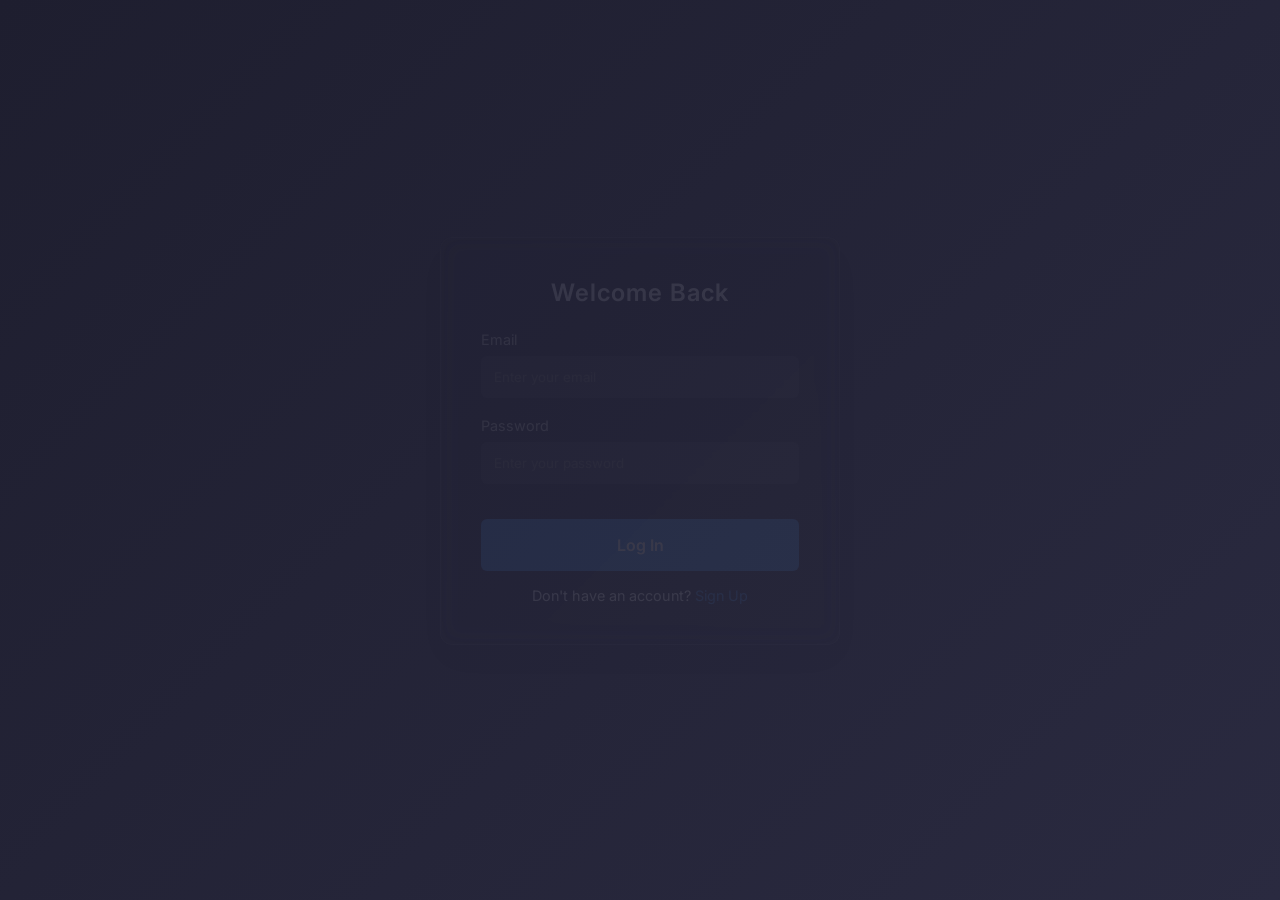
<file: demo/src/main/resources/static/index.html>
<!DOCTYPE html>
<html lang="en">
<head>
    <meta charset="UTF-8">
    <meta http-equiv="refresh" content="0; url=login.html">
    <title>Redirecting...</title>
</head>
<body>
    <p>Redirecting to login page...</p>
</body>
</html>
</file>
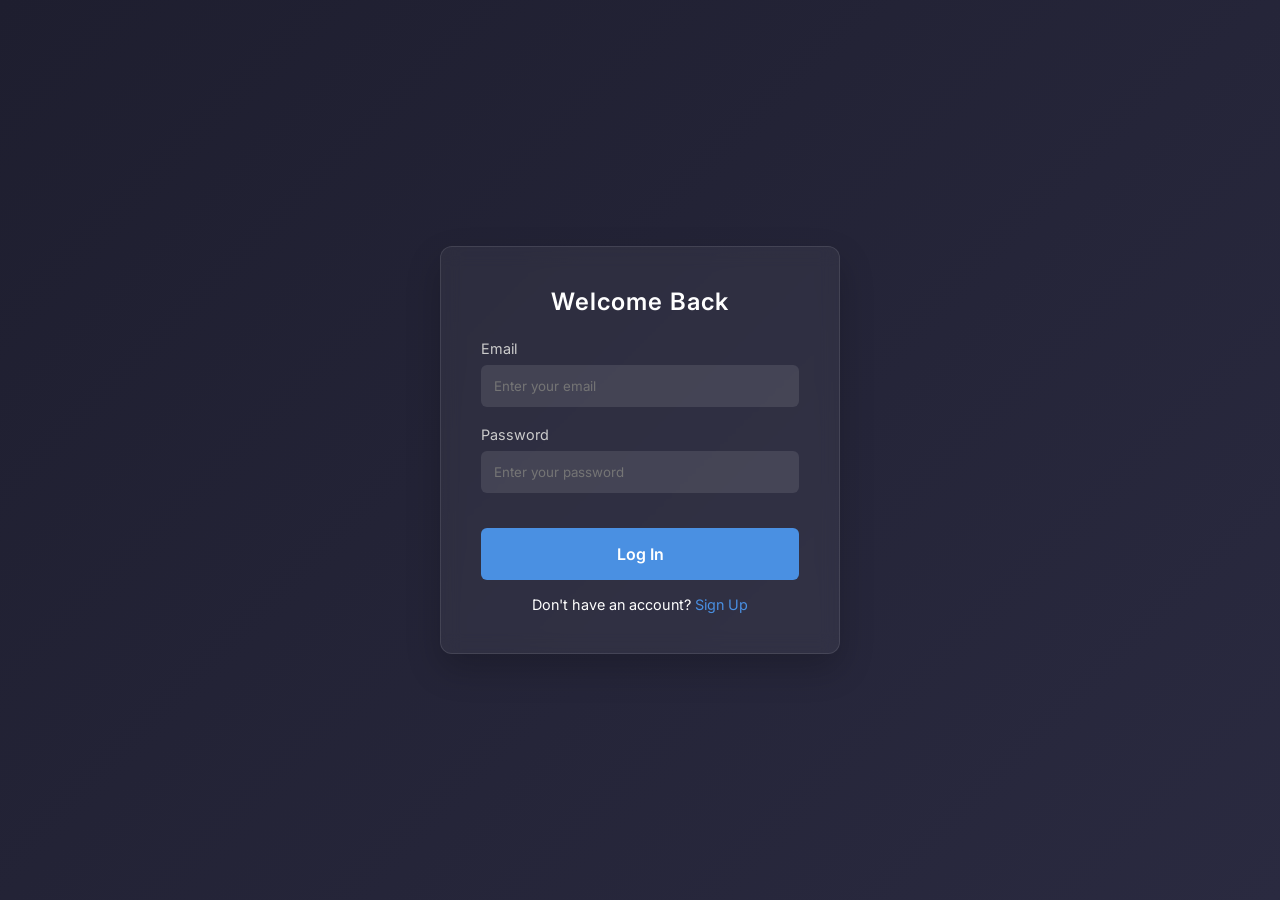
<file: demo/src/main/resources/static/dashboard.html>
<!DOCTYPE html>
<html lang="en">
<head>
    <meta charset="UTF-8">
    <meta name="viewport" content="width=device-width, initial-scale=1.0">
    <title>User Dashboard</title>
    <link rel="stylesheet" href="css/style.css">
</head>
<body onload="loadDashboard()">
    <div class="container dashboard-container">
        <div class="header-bar">
            <h2 id="welcomeMsg">Welcome!</h2>
            <button class="logout-btn" onclick="logout()">Logout</button>
        </div>
        
        <p style="color: #ccc; margin-top: 1rem;">Here is a list of all registered users in the system:</p>
        
        <table id="usersTable">
            <thead>
                <tr>
                    <th>ID</th>
                    <th>Username</th>
                    <th>Email</th>
                </tr>
            </thead>
            <tbody>
                <!-- Rows will be populated dynamically -->
            </tbody>
        </table>
    </div>
    
    <script src="js/app.js"></script>
</body>
</html>
</file>
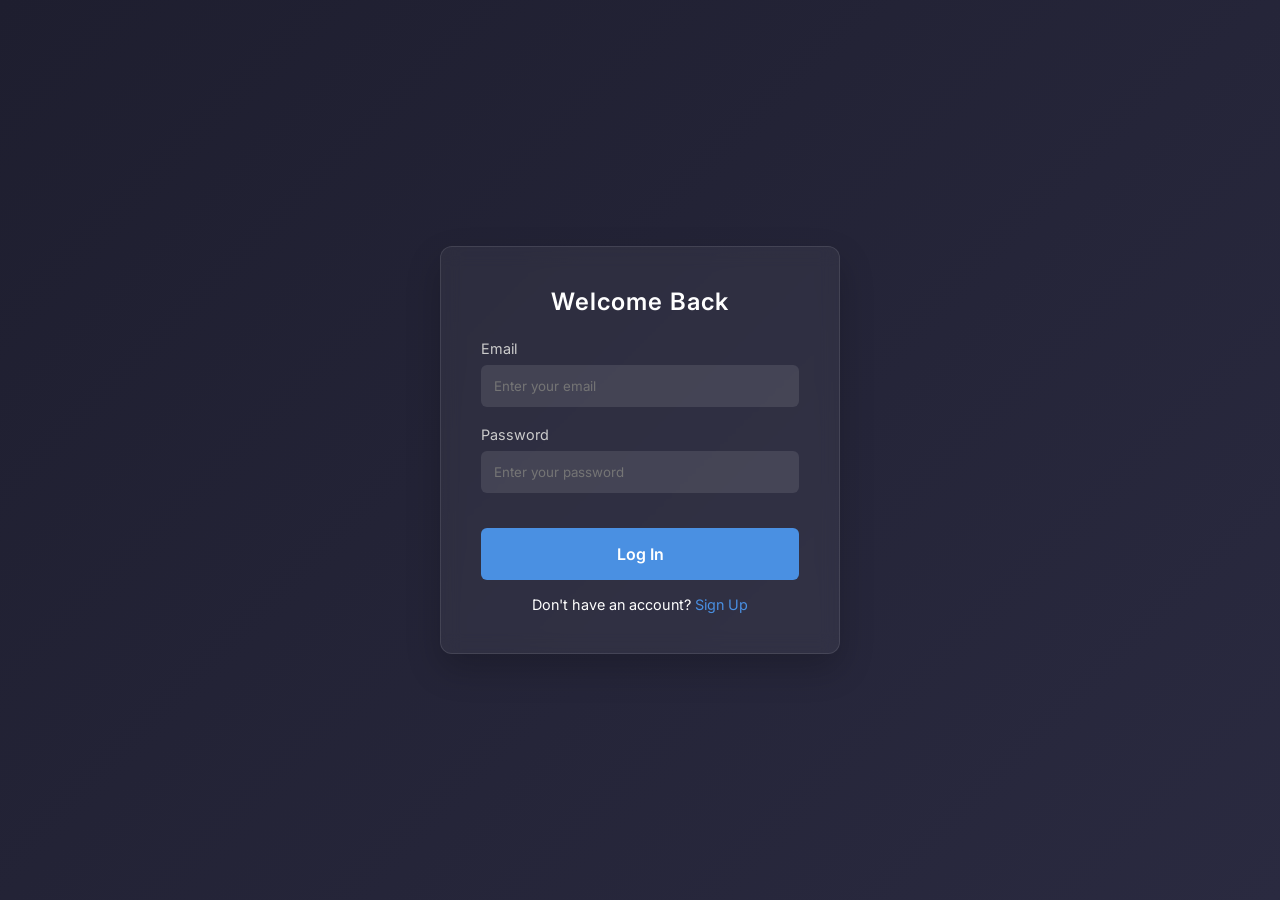
<file: demo/src/main/resources/static/login.html>
<!DOCTYPE html>
<html lang="en">
<head>
    <meta charset="UTF-8">
    <meta name="viewport" content="width=device-width, initial-scale=1.0">
    <title>Smart Login</title>
    <link rel="stylesheet" href="css/style.css">
</head>
<body>
    <div class="container">
        <h2>Welcome Back</h2>
        <form onsubmit="login(event)">
            <div class="form-group">
                <label for="email">Email</label>
                <input type="email" id="email" required autocomplete="email" placeholder="Enter your email">
            </div>
            <div class="form-group">
                <label for="password">Password</label>
                <input type="password" id="password" required autocomplete="current-password" placeholder="Enter your password">
            </div>
            <button type="submit">Log In</button>
            <div id="loginMsg" class="message"></div>
        </form>
        <div class="link">
            Don't have an account? <a href="register.html">Sign Up</a>
        </div>
    </div>
    <script src="js/app.js"></script>
</body>
</html>
</file>
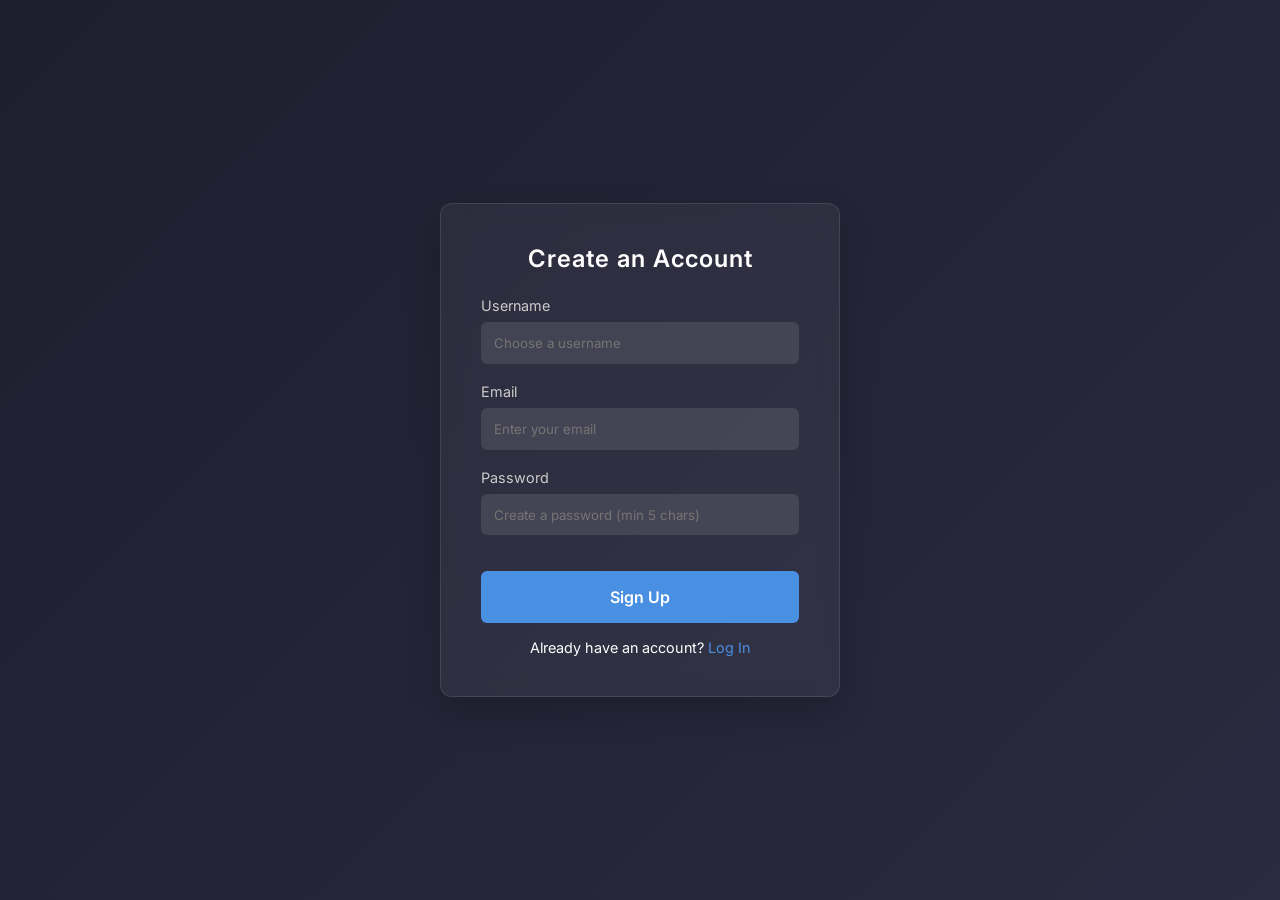
<file: demo/src/main/resources/static/register.html>
<!DOCTYPE html>
<html lang="en">
<head>
    <meta charset="UTF-8">
    <meta name="viewport" content="width=device-width, initial-scale=1.0">
    <title>Smart Registration</title>
    <link rel="stylesheet" href="css/style.css">
</head>
<body>
    <div class="container">
        <h2>Create an Account</h2>
        <form onsubmit="register(event)">
            <div class="form-group">
                <label for="username">Username</label>
                <input type="text" id="username" required autocomplete="username" placeholder="Choose a username">
            </div>
            <div class="form-group">
                <label for="email">Email</label>
                <input type="email" id="email" required autocomplete="email" placeholder="Enter your email">
            </div>
            <div class="form-group">
                <label for="password">Password</label>
                <input type="password" id="password" required autocomplete="new-password" placeholder="Create a password (min 5 chars)">
            </div>
            <button type="submit">Sign Up</button>
            <div id="registerMsg" class="message"></div>
        </form>
        <div class="link">
            Already have an account? <a href="login.html">Log In</a>
        </div>
    </div>
    <script src="js/app.js"></script>
</body>
</html>
</file>
<file: demo/src/main/resources/static/css/style.css>
/* style.css */
@import url('https://fonts.googleapis.com/css2?family=Inter:wght@300;400;600;700&display=swap');

* {
    box-sizing: border-box;
    margin: 0;
    padding: 0;
    font-family: 'Inter', sans-serif;
}

body {
    background: linear-gradient(135deg, #1e1e2f 0%, #2a2a40 100%);
    color: #ffffff;
    display: flex;
    justify-content: center;
    align-items: center;
    min-height: 100vh;
}

.container {
    background: rgba(255, 255, 255, 0.05);
    backdrop-filter: blur(10px);
    border: 1px solid rgba(255, 255, 255, 0.1);
    padding: 2.5rem;
    border-radius: 12px;
    width: 100%;
    max-width: 400px;
    box-shadow: 0 15px 35px rgba(0,0,0,0.2);
    animation: fadeIn 0.5s ease;
}

.dashboard-container {
    max-width: 800px;
}

@keyframes fadeIn {
    from { opacity: 0; transform: translateY(-10px); }
    to { opacity: 1; transform: translateY(0); }
}

h2 {
    text-align: center;
    margin-bottom: 1.5rem;
    font-weight: 600;
    letter-spacing: 1px;
}

.form-group {
    margin-bottom: 1.2rem;
}

label {
    display: block;
    margin-bottom: 0.5rem;
    font-size: 0.9rem;
    color: #ccc;
}

input {
    width: 100%;
    padding: 0.8rem;
    border: none;
    border-radius: 6px;
    background: rgba(255, 255, 255, 0.1);
    color: #fff;
    outline: none;
    transition: background 0.3s;
}

input:focus {
    background: rgba(255, 255, 255, 0.2);
    box-shadow: 0 0 5px rgba(100, 150, 255, 0.5);
}

button {
    width: 100%;
    padding: 1rem;
    border: none;
    border-radius: 6px;
    background: #4A90E2;
    color: #fff;
    font-size: 1rem;
    font-weight: 600;
    cursor: pointer;
    transition: background 0.3s, transform 0.1s;
    margin-top: 1rem;
}

button:hover {
    background: #357ABD;
}

button:active {
    transform: scale(0.98);
}

.link {
    text-align: center;
    margin-top: 1rem;
    font-size: 0.9rem;
}

.link a {
    color: #4A90E2;
    text-decoration: none;
    transition: color 0.3s;
}

.link a:hover {
    color: #fff;
    text-decoration: underline;
}

.message {
    text-align: center;
    margin-top: 1rem;
    font-size: 0.9rem;
}

.error {
    color: #ff4d4d;
}

.success {
    color: #2ecc71;
}

/* Dashboard specific */
table {
    width: 100%;
    border-collapse: collapse;
    margin-top: 1.5rem;
}

th, td {
    padding: 1rem;
    text-align: left;
    border-bottom: 1px solid rgba(255, 255, 255, 0.1);
}

th {
    background: rgba(255, 255, 255, 0.05);
    font-weight: 600;
}

tbody tr:hover {
    background: rgba(255, 255, 255, 0.05);
}

.header-bar {
    display: flex;
    justify-content: space-between;
    align-items: center;
}

.logout-btn {
    width: auto;
    padding: 0.5rem 1rem;
    margin-top: 0;
    background: #e74c3c;
}
.logout-btn:hover { background: #c0392b; }
</file>
